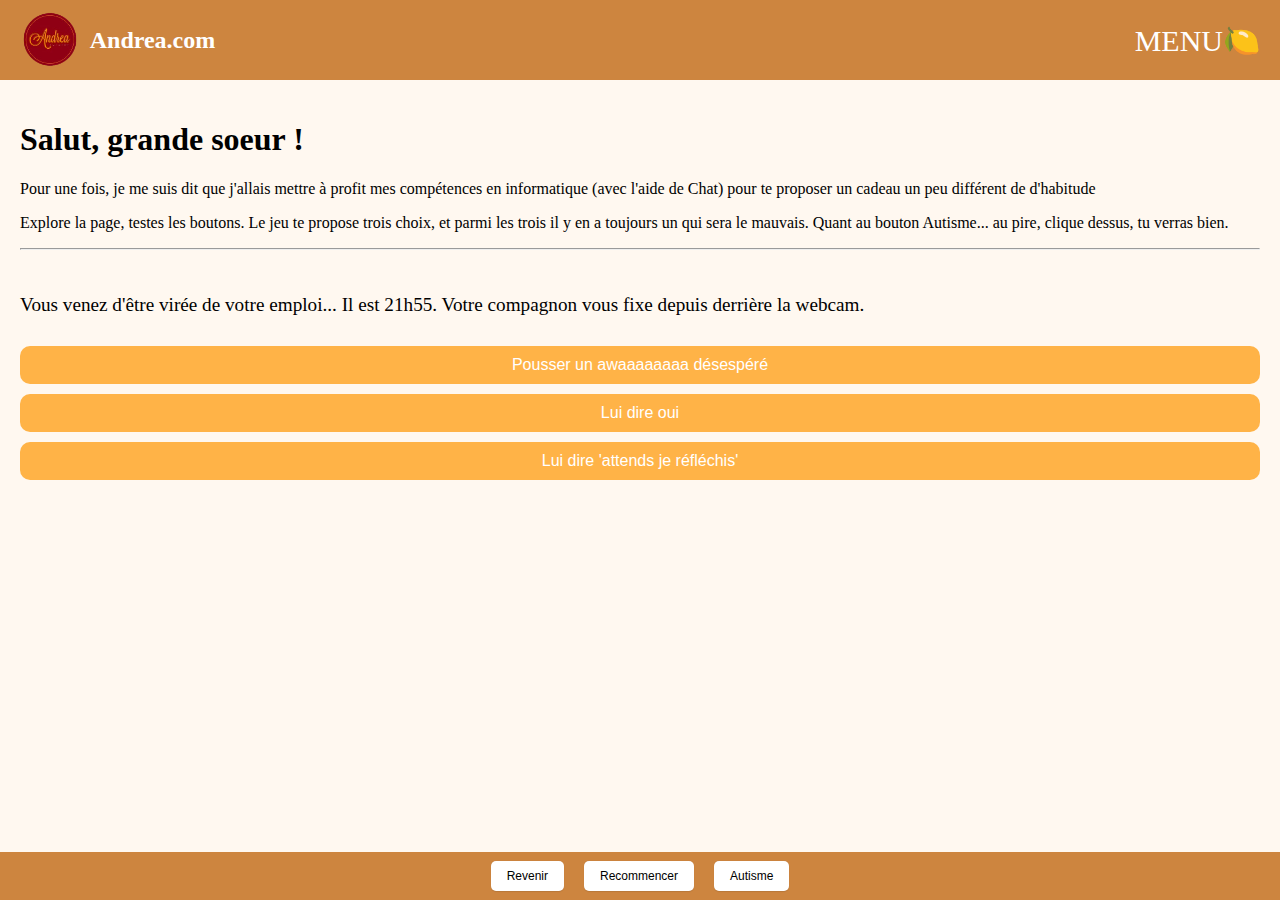
<file: index.html>
<html lang="fr">
<head>
    <meta charset="UTF-8">
    <title>Surprise pour ma soeur</title>
    <meta name="viewport" content="width=device-width, initial-scale=1.0">
    <link rel="icon" href="favicon.ico">
    <link rel="stylesheet" href="styles.css">
</head>
<body>
<header>
    <div class="header-top">
        <div class="logo">
            <img src="logo.png" alt="Logo" />
            <span>Andrea.com</span>
        </div>

        <div class="hamburger" onclick="toggleMenu()">
            MENU🍋
        </div>
    </div>

    <nav id="menu" class="hidden">
        <ul>
            <li><a href="index.html">Jeu de rôles💃🏻</a></li>
            <li><a href="galerie.html">Galerie</a></li>
            <li><a href="apropos.html">A propos du site</a></li>
            <li><a href="poemes.html">Poèmes</a></li>
            <li><a href="jeu.html">Morpion</a></li>
        </ul>
    </nav>

    <hr class="menu-separator hidden" id="separator">
</header>
<main>    
    <h1>Salut, grande soeur ! </h1>
    <p>Pour une fois, je me suis dit que j'allais mettre à profit mes compétences en informatique (avec l'aide de Chat) pour te proposer un cadeau un peu différent de d'habitude</p>
    <p>Explore la page, testes les boutons. Le jeu te propose trois choix, et parmi les trois il y en a toujours un qui sera le mauvais. Quant au bouton Autisme... au pire, clique dessus, tu verras bien.</p>
    <hr> <br> <br>
    <div id="texte" class="context"></div>
    <div id="choix" class="choix"></div>
</main>

<footer>
    <button id="wearesoback">Revenir</button>
    <button id="restart">Recommencer</button>
    <button id="autisme">Autisme</button>
</footer>

<script>

function toggleMenu() {
        const menu = document.getElementById("menu");
        const separator = document.getElementById("separator");

        menu.classList.toggle("hidden");
        separator.classList.toggle("hidden");
    }

const scenes = {
    start: {
        texte: "Vous venez d'être virée de votre emploi... Il est 21h55. Votre compagnon vous fixe depuis derrière la webcam.",
        options: [
            { texte: "Pousser un awaaaaaaaa désespéré", next: "rire" },
            { texte: "Lui dire oui", next: "norvege" },
            { texte: "Lui dire 'attends je réfléchis'", next: "bad_reflechir" }
        ]
    },
    rire: {
        texte: "Il éclate de rire, ça détend toute l’ambiance. Il vous dit qu'il vous aime comme ça. Bonne décision.",
        options: []
    },
    bad_reflechir: {
        texte: "Tu réfléchis, encore. Trop. Et il le sent. Il referme l’ordi en soupirant. Ce n'était pas le moment d'hésiter.",
        options: []
    },
    norvege: {
        texte: "Vous partez avec lui en Norvège. Il vous demande en mariage (encore une fois).",
        options: [
            { texte: "Rire", next: "rire2" },
            { texte: "Refuser poliment", next: "refuser" },
            { texte: "Jouer le jeu", next: "humour" }
        ]
    },
    rire2: {
        texte: "Ahahaha sacré compagnon, mais quel humoriste ! Il rit aussi, et vous passez un super moment en Norvège. Vous revenez, le master se passe trop bien et vous adoptez un adorable petit chat. Il s'appelle Ténébranus, et il est tout simplement adorable.",
        options: [
            {texte : "Passer un moment avec le chat", next: "chat"},
            {texte : "Passer un moment devant une vidéo de Laink et Terracid", next:"ytb"},
            {texte : "Embrasser passionnément votre petit ami et lui dire 'merci d'être là pélo, je t'aime en vrai'"}
        ]
    },
    refuser: {
        texte: "Il est un peu triste. Vous adoptez un cactus à la place. C'est bien, les cactus... Hm.",
        options: []
    },
    humour: {
        texte: "Il rigole. Tu rigoles aussi. Il ne rigole plus. Tu ne comprends pas pourquoi. Il s'apprête à dire quelque chose, et tu t'inquiètes qu'il dise... ",
        options: [
            { texte: "Ahahah tu y as cru ? ", next: "trodebar" },
            { texte: "Je veux vraiment t'épouser, Anon. En gage d'amour, je t'offre cette bague en opale, bleue comme tes yeux sublimes, entouré d'un filin d'or doré comme tes sublimes boucles.", next: "nooon" },
            { texte: "Gros silence.", next: "silence" }]
    },

    chat : {

        texte: "Ténébranus est un chat adorable, il ronronne et se frotte contre toi avec la même vigueur qu'Assol. Soudainement, il se lève, et s'asseoit devant sa gamelle, en roulant des yeux, comme pour dire 'aboules la bouffe.' Quelle nourriture vas-tu abouler ?",
        options: [
            { texte: "Du Shéba", next: "sheba" },
            { texte: "De la viande boeuf nustrale 100% bio made in Chinorsica", next: "nourrir_viande" },
            { texte: "Oh c'est bon, il peut bien attendre.", next: "chat_mort" }
        ]
    },
    ytb : {
        texte: "Tu t'allumes une vidéo de Lainteau et Terracidre. Tu espères sincèrement qu'elle soit exceptionnelle.",
        options: [
            { texte: "Finalement c'était naze.",},
            { texte: "Faire une pause sans écrans", next: "pause" },
            { texte: "Elle est exceptionnelle, quelle masterclass je pleure" }
        ]
    },

    trodebar: {
        texte: "Il rigolait, effectivement. Pas de mariage, ni aujourd'hui ni demain, ni jamais. Vous n'êtes pas Belly et Jeremiah. ",
        options: []
    },
    nooon: {
        texte: "Tu restes plantée là, la bouche grande ouverte. Et puis tu cries en mode 'AAAAAAAAAAfifglsnguwhdxidetfglgcelfrdciputdcwbe'.",
        options: []
    },
   silence : {
        texte: "Il te regarde, et tu le regardes. Vous vous regardez. Et puis il se met à rire, et tu ris aussi. C'était une blague, bien sûr.",
        options: []
    },
    sheba: {
        texte: "Ténébranus dévore la nourriture avec appétit. Il est heureux, et tu es heureuse de le voir heureux.",
        options: []
    },
    nourrir_viande: {
        texte: "Ténébranus renifle la viande, puis te regarde avec un air de satisfaction intense en ronronnant. Je crois que la viande lui plaît.",
        options: []
    },
    chat_mort: {
        texte: "Ténébranus reste là, devant sa gamelle. Il commence à perdre ses poils, et devient un sphinx. Ton compagnon est clairement horrifié, et te demande qu'est-ce que tu as fait à son chat. Tu lui dis 'rien', il te dit 'alors tu ne me vaux pas'. Il te jette en dehors de chez lui sous fond sonore de chaudière qui fuit, sans argent ni rien. Tu finis pauvre, droguée (avec une calvitie en prime) et tu meurs. ",
        options: []
    },
    pause: {
        texte: "Tu prends le bus pour Vizille, et une fois au parc, là-bas à scruter les oies et les cygnes, tu te sens franchement mieux. Au lieu d'avoir le cafard, tu as des canards. Pratique.",
        options: []
    }
};


const faitsLoufoques = [
    "The royal penguin was once thought to be a subspecies of the macaroni penguin, but we now know it isn't. And it's quite cute to be honest.",
    " Citrus aren't fruits, but berries. They are classified as hesperidia, which sounds a little bit too poetic for bloody berries.",
    " Cats are believed to be the only mammals who cannot detect sweetness.",
    "The coqui frog might be small, but oh boy does it shout : more than 100 decibels ! That's as loud as a chainsaw !",
    "The word strawberry is peculiar amongst Germanic languages. They think it came from the habit kids had to string them with straws. ",
    "The name Andrea, which we inherited from Greeks, can be traced back to Proto-Indo-European, and have derivations in sanskrit, old Irish and Latin. It still means 'man', though. ",
    "Wearing a tie can reduce the blood flow to your brain by 7.5%. Some managers should considering loosening theirs...",
    "Sans ambages, cet anachorète s'est saisi de ce vitoulet vireux, et l'a envoyé se faire lanlaire. Un pied-plat s'en empare, mais ce faisant, ramasse un gadin. Quelle gabegie ! (Si tu as compris toute la phrase sans un dictionnaire, je te paierai une glace chez Raugi)",
    "Straight lines do not exist. If you zoom enough, you'll see they're actually slightly curved.",
    "If humans had a penis proportionate to barnacles, it would be 13.72 meters long. I ACTUALLY wouldn't like being a girl if this happened. ",
    "Il y a plus de cinquante manières différentes de dire 'Il n'a pas l'eau à tous les étages'. ",
    "Kangaroos cannot jump backwards (Loosers-).",
    "Frogs do not swallow, they blink to push food in their stomachs.",
    "Boris could come from various origins. It could be from the slavic бороться, or борец (warrior, aconit). It could come from proto-bulgarian bars, meaning snow panther, but also from Mongolian bogori (small) or Old Persian vares, heir. The slavic бороться came from Old slavic брати (going to war), which came from Indo-European bher- (cut, pierce). That was actually so long to research, but that's so interesting !!! ",
    "A few bird names I found funny or cute: Dunlin, Eurasian woodcock, White-tailed tropicbird, Goonie (sus), Man o'war, Brown booby (very sus), European Shag (terribly sus), Swallows, Eurasian blue tit, Chiffchaff, Starling and Nightingale. I love English."
]

let currentScene = "start";
let historique = [];

function afficherScene(nomScene, isBack = false) {
    if (!isBack && currentScene !== nomScene) {
        historique.push(currentScene);
    }

    const scene = scenes[nomScene];
    currentScene = nomScene;

    document.getElementById("texte").innerText = scene.texte;

    const choixDiv = document.getElementById("choix");
    choixDiv.innerHTML = "";

    scene.options.forEach(option => {
        const bouton = document.createElement("button");
        bouton.innerText = option.texte;
        bouton.onclick = () => afficherScene(option.next);
        choixDiv.appendChild(bouton);
    });
}

// Initialisation
window.onload = () => {
    afficherScene("start");

    document.getElementById("restart").onclick = () => {
        historique = [];
        afficherScene("start");
    };

    document.getElementById("wearesoback").onclick = () => {
        if (historique.length > 0) {
            const lastScene = historique.pop();
            afficherScene(lastScene, true);
        } else {
            alert("T'es déjà au début, pélo !");
        }
    };

    document.getElementById("autisme").onclick = () => {
        const fait = faitsLoufoques[Math.floor(Math.random() * faitsLoufoques.length)];
        alert("Did you know ? 🤓👆🏻 " + fait);
    };
};
</script>

</body>
</html>
</file>
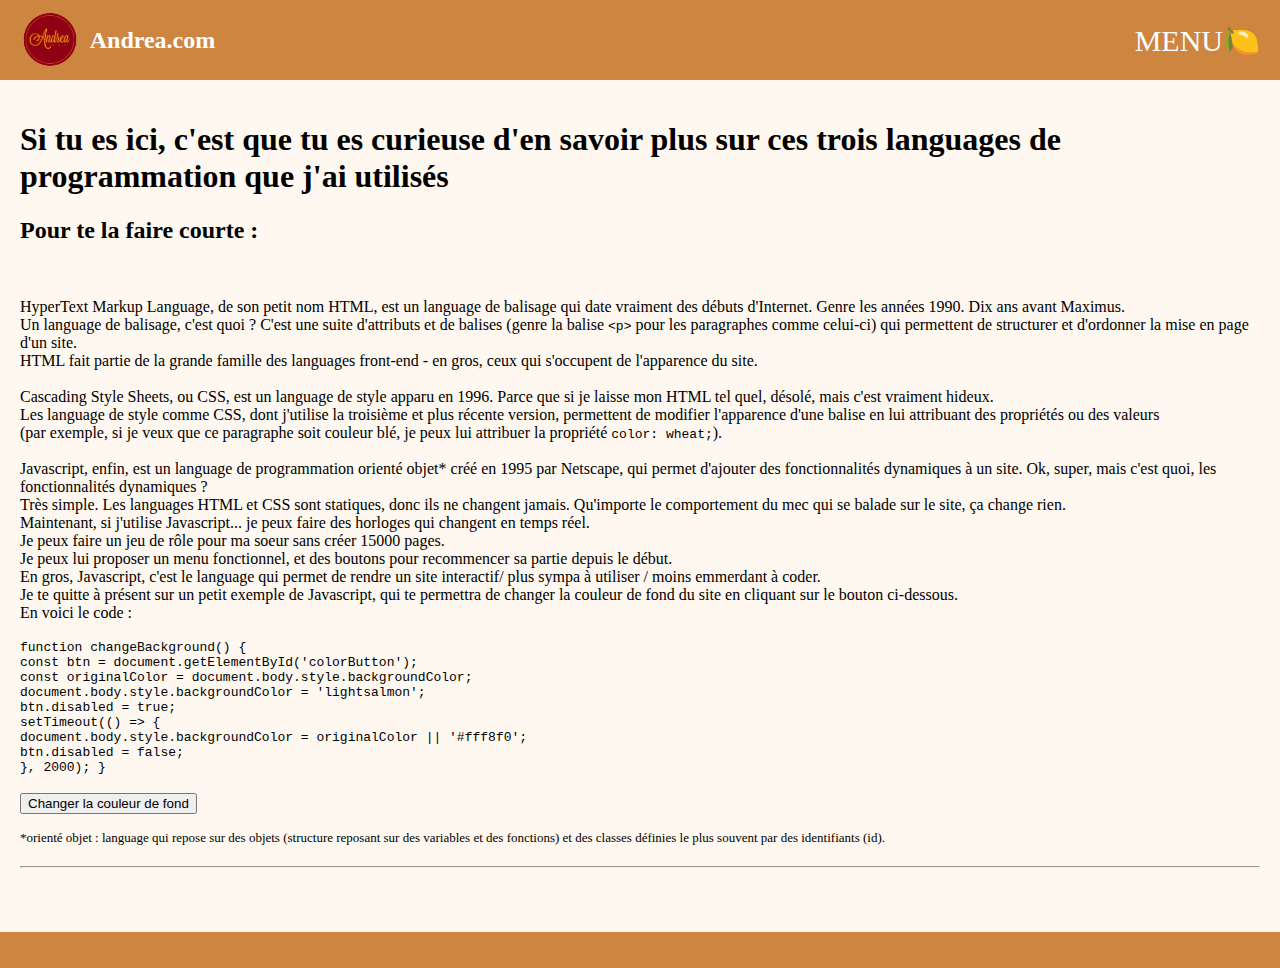
<file: approfondir.html>
<html lang="fr">
<head>
    <meta charset="UTF-8">
    <title>Cadeau pour Andréa</title>
    <meta name="viewport" content="width=device-width, initial-scale=1.0">
    <meta name="description" content="Un jeu interactif pour une soeur incroyable">
    <meta name="author" content="Par Boris le geekos">
    <link rel="icon" href="favicon.ico">
    <link rel="stylesheet" href="styles.css">
</head>
<body>
<header>
    <div class="header-top">
        <div class="logo">
            <img src="logo.png" alt="Logo" />
            <span>Andrea.com</span>
        </div>

        <div class="hamburger" onclick="toggleMenu()">
            MENU🍋
        </div>
    </div>

    <nav id="menu" class="hidden">
        <ul>
            <li><a href="index.html">Jeu de rôles💃🏻</a></li>
            <li><a href="galerie.html">Galerie</a></li>
            <li><a href="apropos.html">A propos du site</a></li>
            <li><a href="poemes.html">Poèmes</a></li>
            <li><a href="jeu.html">Morpion</a></li>
        </ul>
    </nav>

    <hr class="menu-separator hidden" id="separator">
</header>
<main>
    <h1>Si tu es ici, c'est que tu es curieuse d'en savoir plus sur ces trois languages de programmation que j'ai utilisés</h1>
    <h2>Pour te la faire courte :</h2> <br>
    <p> HyperText Markup Language, de son petit nom HTML, est un language de balisage qui date vraiment des débuts d'Internet. Genre les années 1990. Dix ans avant Maximus. <br>
        Un language de balisage, c'est quoi ? C'est une suite d'attributs et de balises (genre la balise <code>&lt;p&gt;</code> pour les paragraphes comme celui-ci) qui permettent de structurer et d'ordonner la mise en page d'un site. <br>
        HTML fait partie de la grande famille des languages front-end - en gros, ceux qui s'occupent de l'apparence du site. <br> <br>
        Cascading Style Sheets, ou CSS, est un language de style apparu en 1996. Parce que si je laisse mon HTML tel quel, désolé, mais c'est vraiment hideux. <br>
        Les language de style comme CSS, dont j'utilise la troisième et plus récente version, permettent de modifier l'apparence d'une balise en lui attribuant des propriétés ou des valeurs <br>
        (par exemple, si je veux que ce paragraphe soit couleur blé, je peux lui attribuer la propriété <code>color: wheat;</code>). <br> <br>

        Javascript, enfin, est un language de programmation orienté objet* créé en 1995 par Netscape, qui permet d'ajouter des fonctionnalités dynamiques à un site. Ok, super, mais c'est quoi, les fonctionnalités dynamiques ? <br>
        Très simple. Les languages HTML et CSS sont statiques, donc ils ne changent jamais. Qu'importe le comportement du mec qui se balade sur le site, ça change rien. <br>
        Maintenant, si j'utilise Javascript... je peux faire des horloges qui changent en temps réel. <br> Je peux faire un jeu de rôle pour ma soeur sans créer 15000 pages. <br>Je peux lui proposer un menu fonctionnel, et des boutons pour recommencer sa partie depuis le début. <br>
        En gros, Javascript, c'est le language qui permet de rendre un site interactif/ plus sympa à utiliser / moins emmerdant à coder. 
        <br>
        Je te quitte à présent sur un petit exemple de Javascript, qui te permettra de changer la couleur de fond du site en cliquant sur le bouton ci-dessous. <br>
        En voici le code : <br> <br>
        <code>
        
        function changeBackground() { <br>
        const btn = document.getElementById('colorButton'); <br>
        const originalColor = document.body.style.backgroundColor; <br>
        document.body.style.backgroundColor = 'lightsalmon'; <br>
        btn.disabled = true; <br>
        setTimeout(() => { <br>
            document.body.style.backgroundColor = originalColor || '#fff8f0'; <br>
            btn.disabled = false; <br>
        }, 2000);
    }</code>
    <br>
    <br>
        <button id="colorButton" onclick="changeBackground()">Changer la couleur de fond</button>
    </p>
    
    <div class="smalldiv"> *orienté objet : language qui repose sur des objets (structure reposant sur des variables et des fonctions) et des classes définies le plus souvent par des identifiants (id). </div>
    <hr> <br> <br>

</main>

<footer><div>aaaaaaa<br><br></div>
    <div style="color:peru;">aaaa</div>
</footer>

<script>
    function toggleMenu() {
        const menu = document.getElementById("menu");
        const separator = document.getElementById("separator");

        menu.classList.toggle("hidden");
        separator.classList.toggle("hidden");
    }

    function changeBackground() {
        const btn = document.getElementById('colorButton');
        const originalColor = document.body.style.backgroundColor;

        document.body.style.backgroundColor = 'lightsalmon';

        btn.disabled = true;
        
        setTimeout(() => {
            document.body.style.backgroundColor = originalColor || '#fff8f0'; 
            btn.disabled = false;
        }, 2000);
    }
</script>

</body>
</html>
</file>
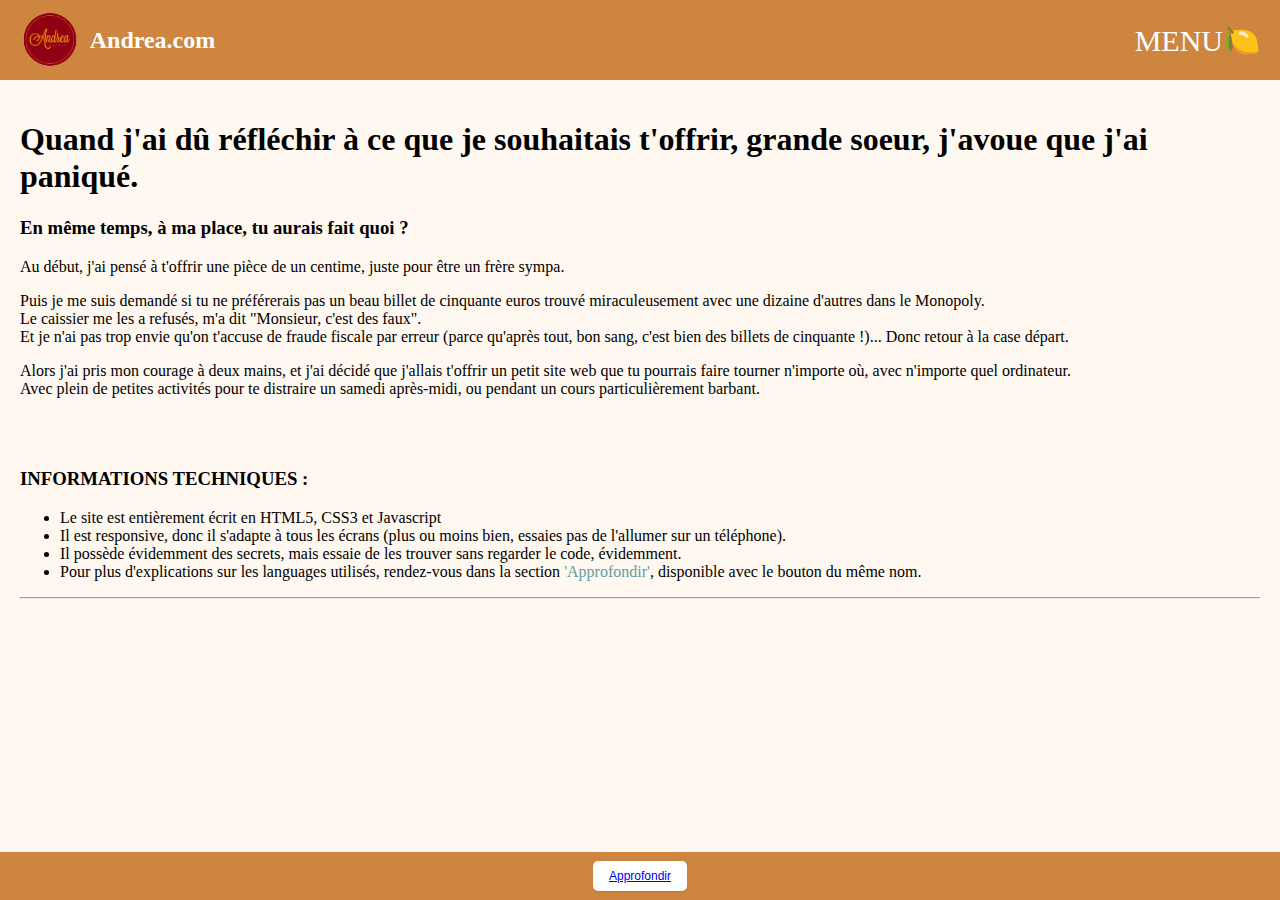
<file: apropos.html>
<html lang="fr">
<head>
    <meta charset="UTF-8">
    <title>Surprise pour ma soeur</title>
    <meta name="viewport" content="width=device-width, initial-scale=1.0">
    <link rel="icon" href="favicon.ico">
    <link rel="stylesheet" href="styles.css">
</head>
<body>
<header>
    <div class="header-top">
        <div class="logo">
            <a href="admin.html"><img src="logo.png" alt="Logo" /></a>
            <span>Andrea.com</span>
        </div>

        <div class="hamburger" onclick="toggleMenu()">
            MENU🍋
        </div>
    </div>

    <nav id="menu" class="hidden">
        <ul>
            <li><a href="index.html">Jeu de rôles💃🏻</a></li>
            <li><a href="galerie.html">Galerie</a></li>
            <li><a href="apropos.html">A propos du site</a></li>
            <li><a href="contact.html">Contact</a></li>
            <li><a href="poemes.html">Poèmes</a></li>
            <li><a href="jeu.html">Morpion</a></li>
        </ul>
    </nav>

    <hr class="menu-separator hidden" id="separator">
</header>
<main>
    <h1>Quand j'ai dû réfléchir à ce que je souhaitais t'offrir, grande soeur, j'avoue que j'ai paniqué. </h1>
    <h3> En même temps, à ma place, tu aurais fait quoi ?</h3>
    <p> Au début, j'ai pensé à t'offrir une pièce de un centime, juste pour être un frère sympa. <br></p>
    <p>Puis je me suis demandé si tu ne préférerais pas un beau billet de cinquante euros trouvé miraculeusement avec une dizaine d'autres dans le Monopoly. <br> 
        Le caissier me les a refusés, m'a dit "Monsieur, c'est des faux".  <br>
        Et je n'ai pas trop envie qu'on t'accuse de fraude fiscale par erreur (parce qu'après tout, bon sang, c'est bien des billets de cinquante !)... Donc retour à la case départ.</p>
    <p> Alors j'ai pris mon courage à deux mains, et j'ai décidé que j'allais t'offrir un petit site web que tu pourrais faire tourner n'importe où, avec n'importe quel ordinateur. <br> 
        Avec plein de petites activités pour te distraire un samedi après-midi, ou pendant un cours particulièrement barbant.</p>
    <br> <br>
    <div> <h3>INFORMATIONS TECHNIQUES :</h3>
        <ul>
            <li>Le site est entièrement écrit en HTML5, CSS3 et Javascript</li>
            <li>Il est responsive, donc il s'adapte à tous les écrans (plus ou moins bien, essaies pas de l'allumer sur un téléphone).</li>
            <li>Il possède évidemment des secrets, mais essaie de les trouver sans regarder le code, évidemment. </li>
            <li> Pour plus d'explications sur les languages utilisés, rendez-vous dans la section <span style="color:cadetblue;">'Approfondir'</span>, disponible avec le bouton du même nom. </li>
        </ul>

    </div>
    <hr> <br> <br> 

</main>

<footer>
    <button><a href="approfondir.html">Approfondir</a></button>
</footer>

<script>
    function toggleMenu() {
        const menu = document.getElementById("menu");
        const separator = document.getElementById("separator");

        menu.classList.toggle("hidden");
        separator.classList.toggle("hidden");
    }
</script>

</body>

</html>
</file>
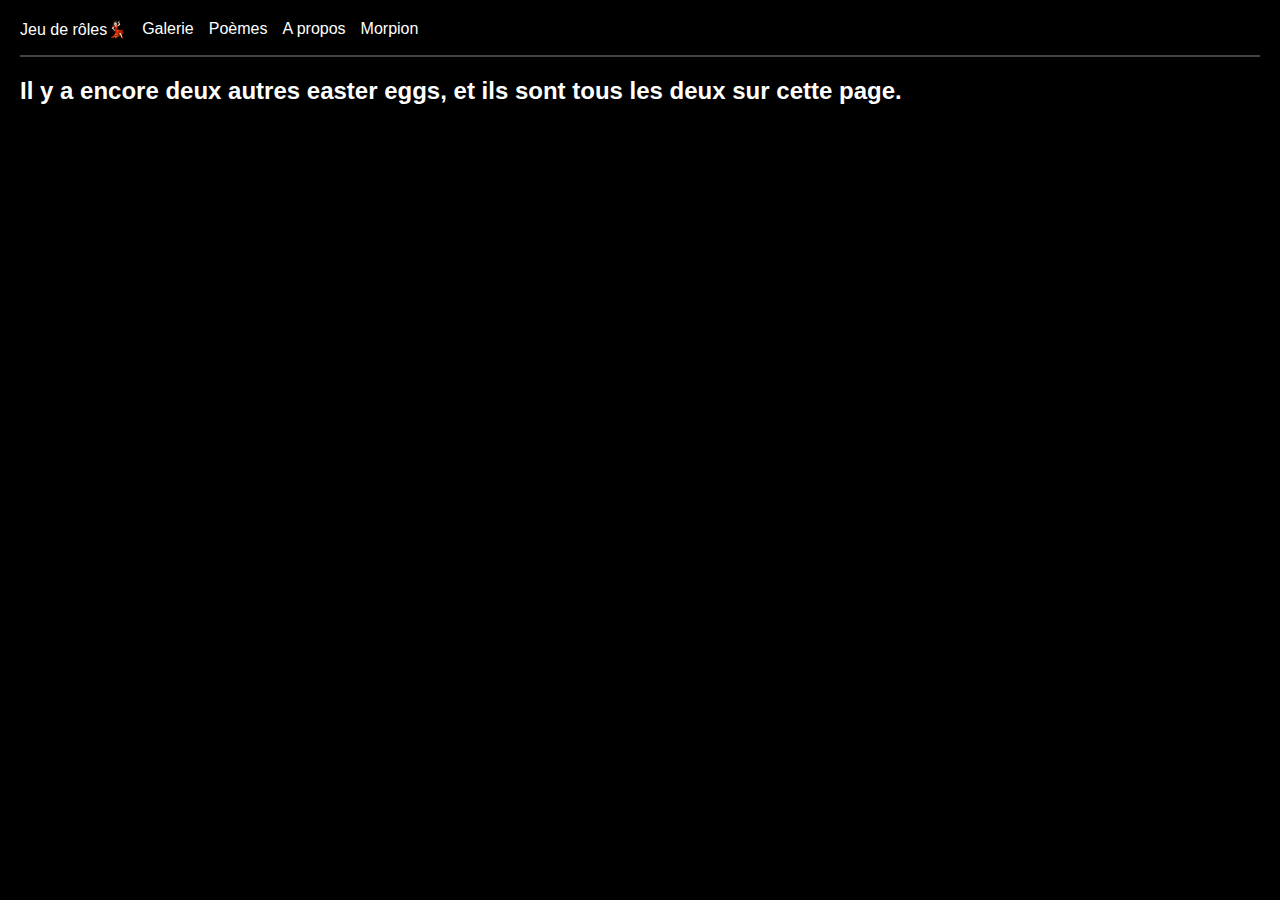
<file: duvet.html>
<html lang="fr">
<head>
    <meta charset="UTF-8">
    <title>Cadeau pour Andréa</title>
    <meta name="viewport" content="width=device-width, initial-scale=1.0">
    <meta name="description" content="Un jeu interactif pour une soeur incroyable">
    <meta name="author" content="Par Boris le geekos">
    <link rel="icon" href="favicon.ico">
    <style>
    body {
        background-color: black;
        font-family: Arial, sans-serif;
        margin: 0;
        padding: 20px;
    }

    a {
        color: white;
        text-decoration: none;
    }
    h2 {
        color: white;
        font-size: 24px;
    }

    .hamburger {
        cursor: pointer;
        color: white;
        font-size: 24px;
        text-align: right;
        padding: 10px;
    }

    nav ul {
        list-style: none;
        padding: 0;
        display: flex;
        gap: 15px;
    }

    nav ul li a {
        color: white;
    }

    .menu-separator {
        border: 1px solid #444;
    }

    footer {
        background-color: black;
        text-align: center;
        padding: 10px 0;
        margin-top: 500px;
        width: 100%;
    }
</style>
</head>
<body>
<header>
    <nav id="menu" class="hidden">
        <ul>
            <li><a href="index.html">Jeu de rôles💃🏻</a></li>
            <li><a href="galerie.html">Galerie</a></li>
            <li><a href="poemes.html">Poèmes</a></li>
            <li><a href="apropos.html">A propos</a></li>
            <li><a href="jeu.html">Morpion</a></li>
        </ul>
    </nav>
    

    <hr class="menu-separator hidden" id="separator">
</header>
<main>
    <h2>Il y a encore deux autres easter eggs, et ils sont tous les deux sur cette page. </h2>
    <div onclick="window.location.href='https://www.youtube.com/watch?v=lYBUbBu4W08&ab_channel=RickAstley-Topic'">
    Avant-dernier easter egg : clique donc sur ce lien absolument pas suspect :D !
</div>
</main>

<footer> <p> Dernier easter egg : va dans 'afficher le code source' <br> et cherche ce mot en faisant ctrl+f (à part si t'adore scroller): Pegomas2015 <br></p>
</footer>
<!-- Bonjour (ou bonsoir), 
    Avant de développer ce site, la première démarche que j'ai eu, c'est de me demander pourquoi je le ferais.
    Oui, 'pour m'entraîner à coder', oui 'pour te faire plaisir'. Mais surtout, parce que je voulais te laisser quelque chose qui te rappelle que je suis là, 
    et que je ferais toujours mon maximum pour toi, si et tant que je le peux. 
    En août, tu pars, et on te verra difficilement pendant l'année qui suivra. Et après c'est la deuxième année de master. Et après tu t'en vas. 
    Le temps passe beaucoup trop vite, meuf. Et je n'ai pas envie qu'il nous sépare. Alors c'est peut-être naïf, c'est peut-être débile, 
    mais voilà, je t'offre ce site. J'espère que ça te plait haha. 
    Allez salut,
    Boris -->

</body>

</html>
</file>
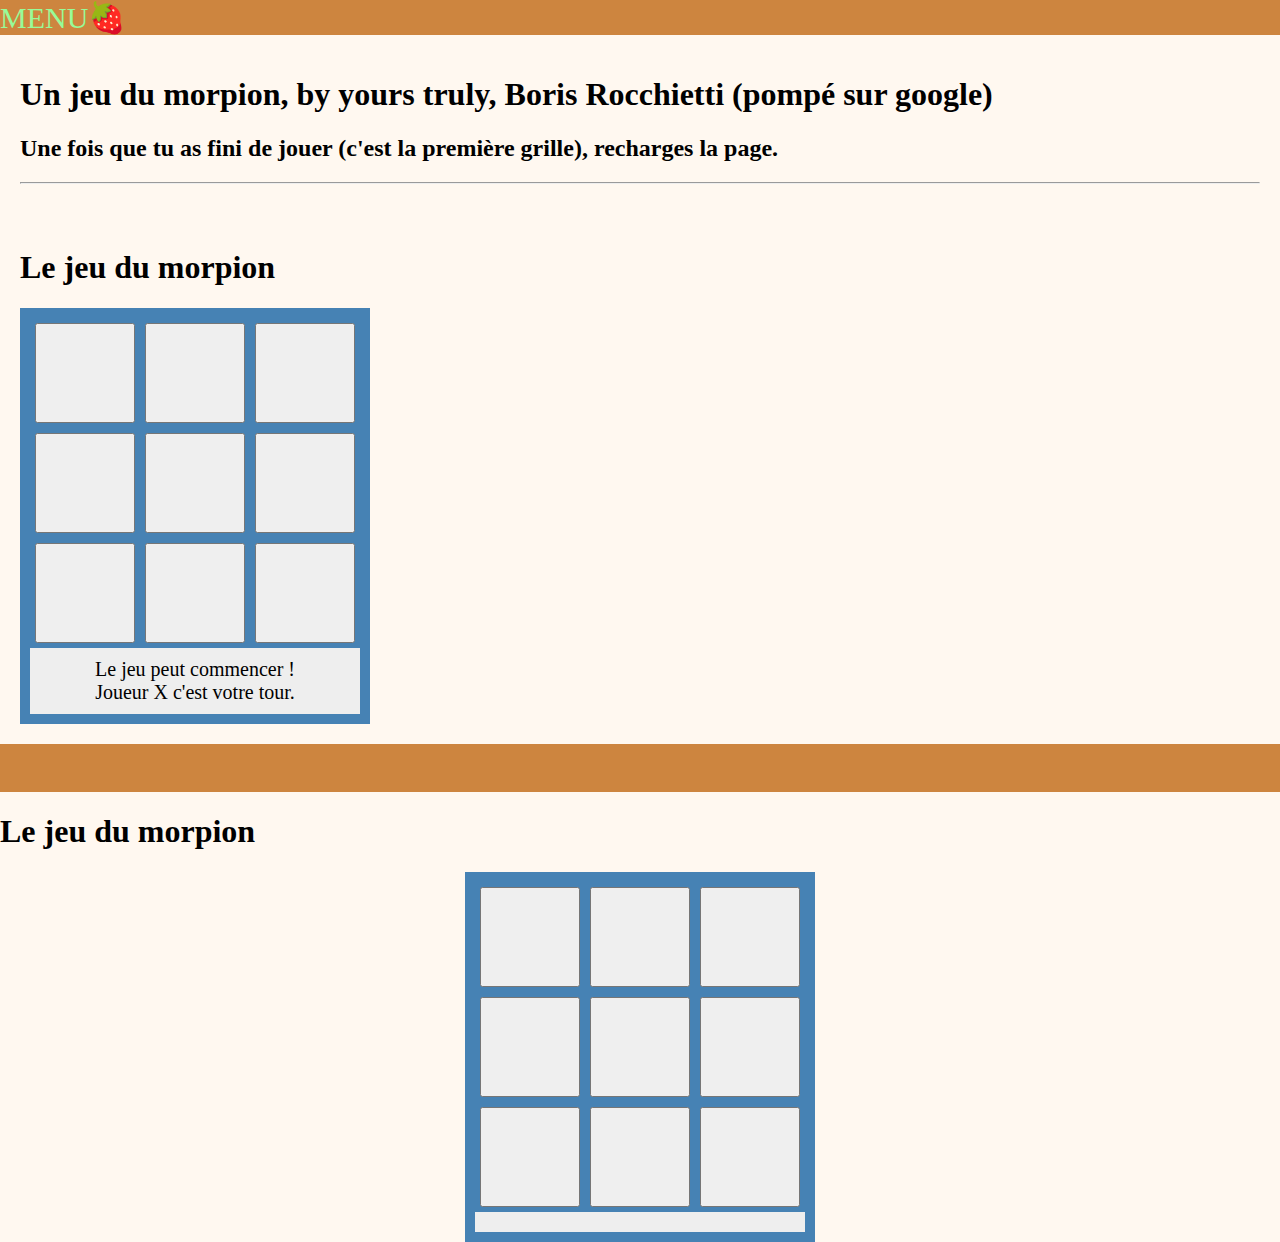
<file: jeu.html>
<html lang="fr">
<head>
    <meta charset="UTF-8">
    <title>Jeu de rôle pour Andréa</title>
    <meta name="viewport" content="width=device-width, initial-scale=1.0">
    <meta name="description" content="Un jeu interactif pour une soeur incroyable">
    <meta name="author" content="Par Boris le geekos">
    <link rel="icon" href="favicon.ico">
    <link rel="stylesheet" href="styles2.css">
</head>
<body>
<header>
    <div class="hamburger" onclick="toggleMenu()">
        MENU🍓
    </div>

    <nav id="menu" class="hidden">
        <ul>
            <li><a href="index.html">Jeu de rôles💃🏻</a></li>
            <li><a href="galerie.html">Galerie</a></li>
            <li><a href="apropos.html">A propos</a></li>
        </ul>
    </nav>

    <hr class="menu-separator hidden" id="separator">
</header>
<main>
    <h1>Un jeu du morpion, by yours truly, Boris Rocchietti (pompé sur google)</h1>
    <h2>Une fois que tu as fini de jouer (c'est la première grille), recharges la page.</h2>
    <hr> <br> <br>

<h1>Le jeu du morpion</h1>
  <div id="Jeu">
    <div>
      <button></button>
      <button></button>
      <button></button>
    </div>
    <div>
      <button></button>
      <button></button>
      <button></button>
    </div>
    <div>
      <button></button>
      <button></button>
      <button></button>
    </div>
    <div id="StatutJeu"></div>
  </div> 
</main>

<footer>
</footer>

<script>
    function toggleMenu() {
        const menu = document.getElementById("menu");
        const separator = document.getElementById("separator");

        menu.classList.toggle("hidden");
        separator.classList.toggle("hidden");
    }

    function estValide(button) {
  return button.innerHTML.length == 0;
}

function setSymbol(btn, symbole) {
  btn.innerHTML = symbole;
}

function rechercherVainqueur(pions, joueurs, tour) {
  if (
    pions[0].innerHTML == joueurs[tour] &&
    pions[1].innerHTML == joueurs[tour] &&
    pions[2].innerHTML == joueurs[tour]
  ) {
    pions[0].style.backgroundColor = "#9ACD32";
    pions[1].style.backgroundColor = "#9ACD32";
    pions[2].style.backgroundColor = "#9ACD32";
    return true;
  }

  if (
    pions[3].innerHTML == joueurs[tour] &&
    pions[4].innerHTML == joueurs[tour] &&
    pions[5].innerHTML == joueurs[tour]
  ) {
    pions[3].style.backgroundColor = "#9ACD32";
    pions[4].style.backgroundColor = "#9ACD32";
    pions[5].style.backgroundColor = "#9ACD32";
    return true;
  }

  if (
    pions[6].innerHTML == joueurs[tour] &&
    pions[7].innerHTML == joueurs[tour] &&
    pions[8].innerHTML == joueurs[tour]
  ) {
    pions[6].style.backgroundColor = "#9ACD32";
    pions[7].style.backgroundColor = "#9ACD32";
    pions[8].style.backgroundColor = "#9ACD32";
    return true;
  }

  if (
    pions[0].innerHTML == joueurs[tour] &&
    pions[3].innerHTML == joueurs[tour] &&
    pions[6].innerHTML == joueurs[tour]
  ) {
    pions[0].style.backgroundColor = "#9ACD32";
    pions[3].style.backgroundColor = "#9ACD32";
    pions[6].style.backgroundColor = "#9ACD32";
    return true;
  }

  if (
    pions[1].innerHTML == joueurs[tour] &&
    pions[4].innerHTML == joueurs[tour] &&
    pions[7].innerHTML == joueurs[tour]
  ) {
    pions[1].style.backgroundColor = "#9ACD32";
    pions[4].style.backgroundColor = "#9ACD32";
    pions[7].style.backgroundColor = "#9ACD32";
    return true;
  }

  if (
    pions[2].innerHTML == joueurs[tour] &&
    pions[5].innerHTML == joueurs[tour] &&
    pions[8].innerHTML == joueurs[tour]
  ) {
    pions[2].style.backgroundColor = "#9ACD32";
    pions[5].style.backgroundColor = "#9ACD32";
    pions[8].style.backgroundColor = "#9ACD32";
    return true;
  }

  if (
    pions[0].innerHTML == joueurs[tour] &&
    pions[4].innerHTML == joueurs[tour] &&
    pions[8].innerHTML == joueurs[tour]
  ) {
    pions[0].style.backgroundColor = "#9ACD32";
    pions[4].style.backgroundColor = "#9ACD32";
    pions[8].style.backgroundColor = "#9ACD32";
    return true;
  }

  if (
    pions[2].innerHTML == joueurs[tour] &&
    pions[4].innerHTML == joueurs[tour] &&
    pions[6].innerHTML == joueurs[tour]
  ) {
    pions[2].style.backgroundColor = "#9ACD32";
    pions[4].style.backgroundColor = "#9ACD32";
    pions[6].style.backgroundColor = "#9ACD32";
    return true;
  }
}

function matchNul(pions) {
  for (var i = 0, len = pions.length; i < len; i++) {
    if (pions[i].innerHTML.length == 0) return false;
  }

  return true;
}

var Afficheur = function(element) {
  var affichage = element;

  function setText(message) {
    affichage.innerHTML = message;
  }

  return { sendMessage: setText };
};

function main() {
  var pions = document.querySelectorAll("#Jeu button");
  var joueurs = ["X", "O"];
  var tour = 0;
  var jeuEstFini = false;
  var afficheur = new Afficheur(document.querySelector("#StatutJeu"));
  afficheur.sendMessage(
    "Le jeu peut commencer ! <br /> Joueur " +
      joueurs[tour] +
      " c'est votre tour."
  );
  for (var i = 0, len = pions.length; i < len; i++) {
    pions[i].addEventListener("click", function() {
      if (jeuEstFini) return;

      if (!estValide(this)) {
        afficheur.sendMessage(
          "Case occupée ! <br />Joueur " +
            joueurs[tour] +
            " c'est toujours à vous !"
        );
      } else {
        setSymbol(this, joueurs[tour]);
        jeuEstFini = rechercherVainqueur(pions, joueurs, tour);

        if (jeuEstFini) {
          afficheur.sendMessage(
            "Le joueur " +
              joueurs[tour] +
              ' a gagné ! <br /> <a href="morpion.html">Rejouer</a>'
          );
          return;
        }

        if (matchNul(pions)) {
          afficheur.sendMessage(
            'Match Nul ! <br/> <a href="morpion.html">Rejouer</a>'
          );
          return;
        }

        tour++;
        tour = tour % 2;
        afficheur.sendMessage("Joueur " + joueurs[tour] + " c'est à vous !");
      }
    });
  }
}

main();

</script>

</body>
</html>



<h1>Le jeu du morpion</h1>
  <div id="Jeu">
    <div>
      <button></button>
      <button></button>
      <button></button>
    </div>
    <div>
      <button></button>
      <button></button>
      <button></button>
    </div>
    <div>
      <button></button>
      <button></button>
      <button></button>
    </div>
    <div id="StatutJeu"></div>
  </div>
</file>
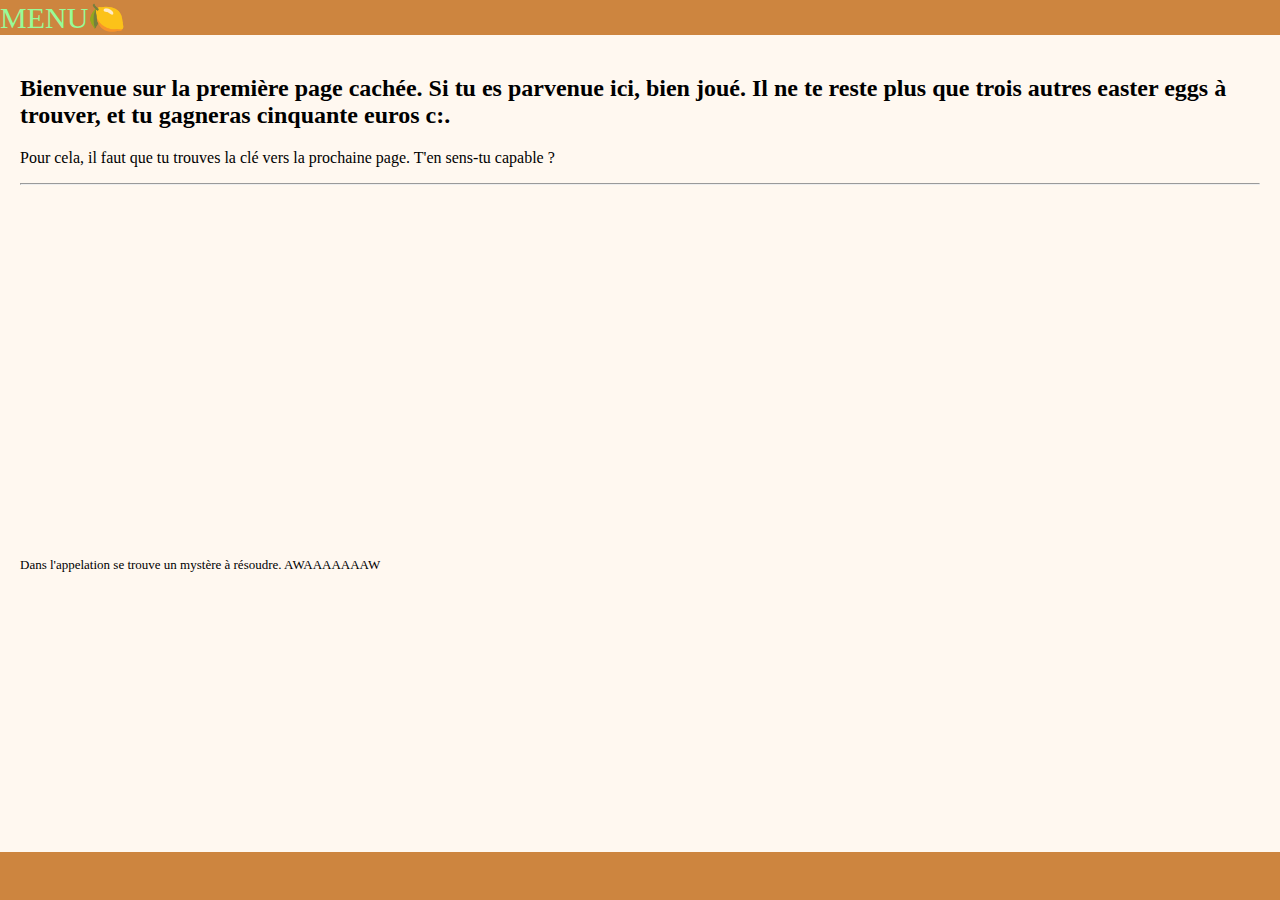
<file: page1.html>
<html lang="fr">
<head>
    <meta charset="UTF-8">
    <title>Jeu de rôle pour Andréa</title>
    <meta name="viewport" content="width=device-width, initial-scale=1.0">
    <meta name="description" content="Un jeu interactif pour une soeur incroyable">
    <meta name="author" content="Par Boris le geekos">
    <link rel="icon" href="favicon.ico">
    <link rel="stylesheet" href="styles.css">
</head>
<body>
<header>
    <div class="hamburger" onclick="toggleMenu()">
        MENU🍋
    </div>

    <nav id="menu" class="hidden">
        <ul>
            <li><a href="index.html">Jeu de rôles💃🏻</a></li>
            <li><a href="galerie.html">Galerie</a></li>
            <li><a href="apropos.html">A propos</a></li>
            <li><a href="jeu.html">Morpion</a></li>
            <li><a href="page1">></a></li>
        </ul>
    </nav>

    <hr class="menu-separator hidden" id="separator">
</header>
<main>
    <h2>Bienvenue sur la première page cachée. Si tu es parvenue ici, bien joué. Il ne te reste plus que trois autres easter eggs à trouver, et tu gagneras cinquante euros c:. </h2>
    <p> Pour cela, il faut que tu trouves la clé vers la prochaine page. T'en sens-tu capable ? </p>
    <hr> <br> <br>

    <iframe width="560" height="315" src="https://www.youtube.com/embed/Uoox9fpmDP0?si=GfGOHcb_Sp0eGVTh" title="YouTube video player" frameborder="0" allow="accelerometer; autoplay; clipboard-write; encrypted-media; gyroscope; picture-in-picture; web-share" referrerpolicy="strict-origin-when-cross-origin" allowfullscreen></iframe>
    <p class="smalldiv"> Dans l'appelation se trouve un mystère à résoudre. AWAAAAAAAW </p>
</main>

<footer>
    
</footer>

<script>
    function toggleMenu() {
        const menu = document.getElementById("menu");
        const separator = document.getElementById("separator");

        menu.classList.toggle("hidden");
        separator.classList.toggle("hidden");
    }

</script>

</body>
</html>
</file>
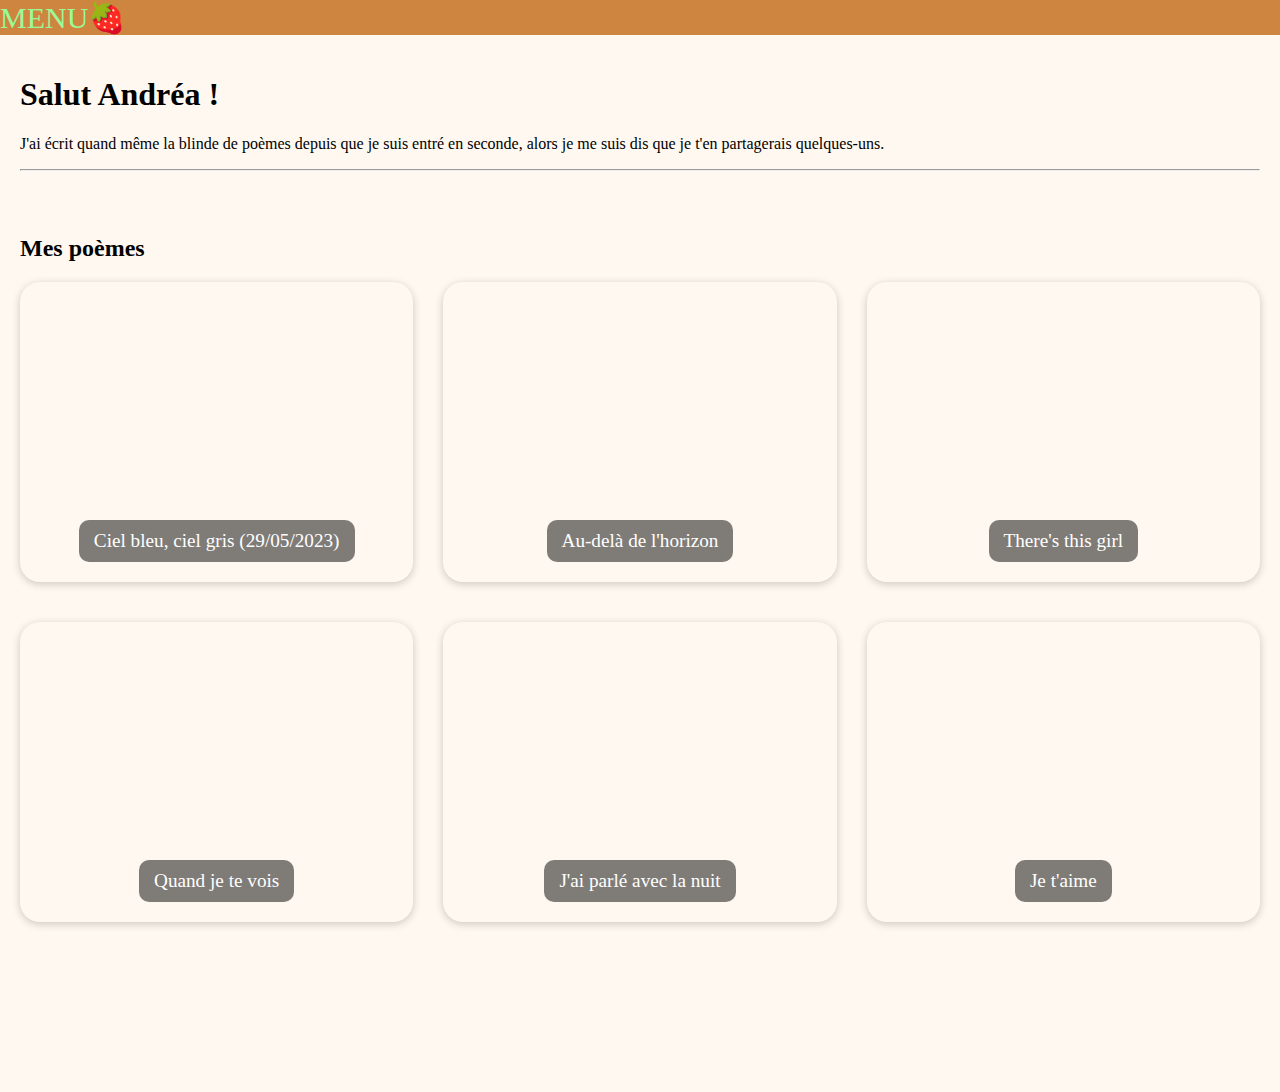
<file: poemes.html>
<html lang="fr">
<head>
    <meta charset="UTF-8">
    <title>Cadeau pour Andréa</title>
    <meta name="viewport" content="width=device-width, initial-scale=1.0">
    <meta name="description" content="Un jeu interactif pour une soeur incroyable">
    <meta name="author" content="Par Boris le geekos">
    <link rel="icon" href="favicon.ico">
    <link rel="stylesheet" href="styles.css">
</head>
<body>
<header>
    <div class="hamburger" onclick="toggleMenu()">
        MENU🍓
    </div>

    <nav id="menu" class="hidden">
        <ul>
            <li><a href="index.html">Jeu de rôles💃🏻</a></li>
            <li><a href="apropos.html">À propos</a></li>
            <li><a href="galerie.html">Galerie</a></li>
            <li><a href="jeu.html">Morpion</a></li>
        </ul>
    </nav>

    <hr class="menu-separator hidden" id="separator">
</header>
<main>
    <h1>Salut Andréa ! </h1>
    <p> J'ai écrit quand même la blinde de poèmes depuis que je suis entré en seconde, alors je me suis dis que je t'en partagerais quelques-uns.  </p>
    <hr> <br> <br>
    
    <h2>Mes poèmes</h2>
<div class="galerie" id="poeme-gallery">
    <div class="poeme" onclick="openModal('modal1')"
         style="background-image: url('https://plus.unsplash.com/premium_photo-1664304423623-4f9d5ed90b4f?q=80&w=1168&auto=format&fit=crop&ixlib=rb-4.1.0&ixid=M3wxMjA3fDB8MHxwaG90by1wYWdlfHx8fGVufDB8fHx8fA%3D%3D');">
        <div class="poeme-title">Ciel bleu, ciel gris (29/05/2023)</div>
    </div>

    <div class="poeme" onclick="openModal('modal2')"
         style="background-image: url('https://plus.unsplash.com/premium_photo-1751667124857-32b5a1c63d8a?q=80&w=741&auto=format&fit=crop&ixlib=rb-4.1.0&ixid=M3wxMjA3fDB8MHxwaG90by1wYWdlfHx8fGVufDB8fHx8fA%3D%3D');">
        <div class="poeme-title">Au-delà de l'horizon</div>
    </div>

    <div class="poeme" onclick="openModal('modal3')"
         style="background-image: url('https://i.pinimg.com/736x/79/4a/84/794a84b1cc4205f1021ee08716ca31a8.jpg');">
        <div class="poeme-title">There's this girl</div>
    </div>

    <div class="poeme" onclick="openModal('modal4')"
         style="background-image: url('https://i.scdn.co/image/ab67616d0000b27359f97460b84ca76ecf1b8d43');">
        <div class="poeme-title">Quand je te vois</div>
    </div>

    <div class="poeme" onclick="openModal('modal5')"
         style="background-image: url('https://i.pinimg.com/736x/43/f5/aa/43f5aac50e1cc048c97ecbb8bcde1393.jpg');">
        <div class="poeme-title">J'ai parlé avec la nuit</div>
    </div>

    <div class="poeme" onclick="openModal('modal6')"
         style="background-image: url('https://i.pinimg.com/1200x/c8/14/16/c814166148f118e74f9f785c5623b74a.jpg');">
        <div class="poeme-title">Je t'aime</div>
    </div>

</div>



<!-- Modals -->
<div class="modal hidden" id="modal1">
    <div class="modal-content">
        <span class="close" onclick="closeModal('modal1')">&times;</span>
        <h2>Ciel bleu, ciel gris (29/05/2023)</h2>
        <p>
        J'entends le ciel qui tremblote,<br> 
        Doucement, comme si la Pluie toquait à ma porte, <br>
        Dans le ciel d'octobre où mes mains gantées grelotent, <br>
        Comme si un frisson glacial abrasait mon âme déjà morte. <br> <br>

        Le ciel couvert de son chapeau de plomb, <br>
        Couvre cette vallée plate où tout se confond. <br>
        Rien n'est plus terrible que la décapitation <br>
        D'un espoir, enfermé seul sous ce dôme en chapeau melon. <br> <br>

        Mais le monde reste beau ! Demain sera différent ! <br>
        Mais...le sera-il vraiment ? <br>
        Et bientôt, je verrai peut-être arriver le printemps ! <br>
        Oui...mais je vais devoir attendre encore combien de temps ? <br> <br>

        Le monde est gris, le monde peut être morne, <br>
        Mais s'il te plaît, crois-moi quand je te le dis, <br>
        Rien n'est meilleur que d'être ici. <br> <br>

        Pourtant, même s'il est étranglé jusqu'à en devenir violet, <br>
        L'espoir demeure immortel et inviolé. <br>
        Même si d'un coup, de ma vie il se fermait un volet, <br>
        Ce ne serait en vérité qu'une nouvelle opportunité de voler. <br> <br>

        J'entends le ciel qui se réchauffe, <br>
        Rapidement, parce que le Soleil est sain et sauf. <br>
        Dans le ciel bleuissant de mars où mes mains nues se promènent librement, <br>
        Comme si mon âme épuisée revenait d'une longue hibernation, paisiblement. 
        </p>
    </div>
</div>

<div class="modal hidden" id="modal2">
    <div class="modal-content">
        <span class="close" onclick="closeModal('modal2')">&times;</span>
        <h2>Au-delà de l'horizon (04/2022)</h2>
        <p> 
        Au-delà de l'horizon se trouve l'infini,<br>
        Lointain, profond, indescriptible.<br>
        On pourrait presque toucher de nos doigts juvéniles son fil invisible,<br>
        Qui s'étend vers les limites de ce monde tandis que nous rattrape la nuit.<br><br>

        Le crépuscule s'achève sous nos yeux surpris.<br>
        Les dernières lueurs solaires nous éclairent.<br>
        Les nuages s'éloignent vers l'infinité d'autres horizons, plus clairs<br>
        Que ceux qui nous couvrent ici.<br><br>

        La nuit est là, installée,<br>
        Tout le monde est aussi là, installé.<br>
        La télévision s'allume, nous voyons un monde lointain juste à nos côtés,<br>
        Là où avant tout était très loin, maintenant tout est très près.<br><br>

        Et le soir, avant de nous coucher, nous pensons souvent à demain.<br>
        Les nuages reviendront sûrement jouer dans le ciel bleu,<br>
        Les chats miauleront, les chiens aboieront, et nous nous tiendrons la main,<br>
        Tandis que le monde entamera un air entraînant et joyeux.<br><br>

        Au-delà de l'horizon, loin de nous, se trouve l'infini,<br>
        Et nous le contemplerons, nous l'aimerons de tout notre cœur, de toute de notre âme.<br>
        Rien ne s'arrête, tout avance, même s'il peut se passer bien des choses infâmes,<br>
        Et c'est avec cette sublime certitude que nous poursuivrons avec espoir le fil de notre vie.<br></p>
    </div>
</div>

<div class="modal hidden" id="modal3">
    <div class="modal-content">
        <span class="close" onclick="closeModal('modal3')">&times;</span>
        <h2>Revenir (2024)</h2>
        <p>
        Le soleil se tait, et regardent mes yeux fuyants <br>
        La prairie, les étoiles et par mégarde, <br>
        Sur un visage stellaire se fixant. <br> <br>

        J'ai l'habitude de la solitude, ça fait tellement longtemps. <br>
        Mais voilà que soudain, dans mon horizon entouré de néant, <br>
        Une lumière s'allume aux racines du ciel. <br> <br>

        Elle me sourit, elle m'aime, elle me désire. <br>
        Alors je suis heureux, je ris, je retrouve le sourire. <br>
        Mais le temps d'un soupir, et elle s'est évaporée dans la nuit. <br>
        Alors je reviens à mes habitudes, lentement, redécouvrant mes sentiments. <br> <br> 

        Sauf que mes larmes sont maintenant des poussières d'étoiles, <br>
        Mon cœur voudrait mettre les voiles <br>
        Et ma tête regarde loin vers l'horizon, <br>
        Le cerveau bourdonnant d'une seule question : <br> <br>

        "Est-ce que je pourrais jamais revenir à avant ?" </p>
    </div>
</div>

<div class="modal hidden" id="modal4">
    <div class="modal-content">
        <span class="close" onclick="closeModal('modal4')">&times;</span>
        <h2>Quand je te vois (2024)</h2>
        <p>
        Quand je te vois venir, <br>
        J'ai le cœur qui bat fort, <br>
        Comme si un marteau écrasait tout mon corps. <br>
        Un sourire, je perds mes mots, et plus moyen de réfléchir. <br><br>

        Quand je te vois, mon cœur se serre à m'en faire pleurer. <br>
        Et en même temps, j'ai envie de te serrer <br>
        Fort, fort, fort. <br>
        Jusqu'à ce que la nuit m'enveloppe, au dedans, et en dehors. <br> <br>

        La soirée s'éternise dans la solitude, <br>
        La fureur de mes émotions m'écrase dans la turpitude. <br>
        Les idées se succèdent qui m'étreignent comme un garrot, <br>
        Et ma tête se perd dans les fumées d'algarot. <br> <br>

        J'ai la tête qui tourne <br>
        -Pas forcément rond. <br>
        Et souvent, tu m'inspires des petites ritournelles, <br>
        Qui loueraient à quel point tu es belle. <br> <br>

        Malgré tout, je suis heureux de te connaître, <br>
        Ma vie est pleine de lumière quand je perçois ton être, <br>
        Je veux faire mieux, toujours, et sans arrêt, <br>
        Et puis un jour enfin, avoir l'impression de te mériter. 
        </p>
    </div>
</div>

<div class="modal hidden" id="modal5">
    <div class="modal-content">
        <span class="close" onclick="closeModal('modal5')">&times;</span>
        <h2>J'ai parlé avec la nuit (2023)</h2>
        <p>
        J'ai parlé comme chaque soir avec la nuit. <br>
        Avec passion, en dépression, ou sans pression. <br>
        Avec un amour infini de l'homme, une compassion, <br>
        Ou l'envie de tous les anéantir dans une grande explosion. <br> 
        Mais j'ai parlé avec la nuit, et ça ne m'a vraiment pas nui. <br> <br>

        '' Que t'est-il arrivé de beau ?''. <br>
        C'est une question que souvent, elle me pose, <br>
        Alors, dis, je ne tourne pas autour du pot, <br>
        Et je lui répond '' oh, tout plein de choses. '' <br> <br>

        Alors elle se fout de moi, <br>
        Enfin plutôt que c'est ce que je crois, <br>
        Et elle me demande moults détails, de la profondeur, <br>
        Enfin, pas tous les jours que, pour ça, je suis d'humeur. <br> <br>

        Et puis, que lui dirais-je ? Que s'exclamer ? <br>
        Je ne suis pas une cathédrale, je ne suis pas Versailles, <br>
        Je n'ai ni portail, ni autel, ni vitrail. <br>
        Je ne suis qu'un mélancolique individu perdu dans la voie lactée. <br> <br>

        Donc je lui dis que ça passe, je me plains gentiment de ma vie, <br>
        Et alors, c'est toujours là que je l'entend qui rit ! <br>
        Alors je m'inquiète, je m'insurge, je ne comprends pas ! <br>
        Et là, elle me répond, juste cette fois: <br>

        '' Mais qui t'empêche d'être juste heureux de ce que tu as ? ''  <br>
        </p>
    </div>
</div>

<div class="modal hidden" id="modal6">
    <div class="modal-content">
        <span class="close" onclick="closeModal('modal6')">&times;</span>
        <h2>Je t'aime (21.04.2022)</h2>
        <p>
        Ah, tu m'as enfin sorti de mon inaffective prison, <br>
        Tout en m'y renfermant, pourtant, <br>
        J'en ai eu des élancements, car je t'aime tant, <br>
        Mais las ! Si tu ne m'aimes pas, à quoi bon toute cette Passion ? <br> <br>

        Mon coeur t'aime, mon coeur te hait, <br>
        Je t'évite le plus possible pour ne pas plus me blesser, <br>
        Parce que je n'ai pas la force pour que tu me repousses, tu sais ? <br>
        Et devant moi, se dresse une invincible, une terrible haie. <br> <br>

        Profondément verte, fleurie du blanc miroitant d'un inexistant avenir, <br>
        Je sens, l'oeil morne, mon âme vaguement aller, partir, puis revenir, <br>
        Telles de froides vaguelettes caressant nos beiges pieds, <br>
        Perdue entre dix mille mondes, entre la Création et l'Eternité. <br> <br>

        Et rien ne me sortirait de cet étouffant cocon, <br> 
        Où tu n'existerais qu'en mes songes, <br>
        Avec l'espoir secret de sortir de cet effroyable mensonge, <br>
        Sans arrêt, qui me fait fait fuir vers d'autres horizons.
        </p>
    </div>
</div>


</main>

<footer>
</footer>

<script>
    function toggleMenu() {
        const menu = document.getElementById("menu");
        const separator = document.getElementById("separator");

        menu.classList.toggle("hidden");
        separator.classList.toggle("hidden");
    }

    function openModal(id) {
        document.getElementById(id).classList.remove("hidden");
    }
    function closeModal(id) {
        document.getElementById(id).classList.add("hidden");
    }
</script>

</body>
</html>
</file>
<file: styles.css>
* {
  box-sizing: border-box;
}

html, body {
  height: 100%;
  margin: 0;
  padding: 0; 
  font-family:Georgia, 'Times New Roman', Times, serif;
}

body {
    display: flex;
    flex-direction: column;
    min-height: 100vh;
    margin: 0;
    background-color: #fff8f0;
    box-sizing: border-box;
}

/* Header*/

header {
    display: flex;
    flex-direction: column;
    width: 100%;
    background-color: peru;
}
.header-top { padding: 10px 20px; }

.header-top {
    display: flex;
    justify-content: space-between;
    align-items: center;  
}

.logo {
    display: flex;
    align-items: center;
    gap: 10px;
}

.logo img {
    height: 60px;
    width: auto;
}

.logo span {
    font-size: 1.5em;
    font-weight: bold;
    color: white;
}


.hamburger {
    font-size: 30px;
    cursor: pointer;
    color:white;
}

.hamburger:hover {color: palegreen;}

nav ul {
    list-style: none;
    margin: 20px 0;
    margin-left: 15px;
    padding: 0;
    display: flex;
    gap: 20px;
    flex-wrap: wrap;
    justify-content: flex-start;
}

nav ul li a {
    text-decoration: none;
    color: white;
    font-size: 18px;
}
nav ul li a:hover {color: palegreen;}

.hidden {
    display: none;
}


.menu-separator {
    margin-top: 10px;
    width: 100%;
    border: 1px solid #ccc;
}

/*Jeu de rôles*/
.context {
    font-size: 1.2em;
    margin-bottom: 30px;
}

.choix {
    display: flex;
    flex-direction: column;
    gap: 10px;
    margin-bottom: 100px;
}

.choix button {
    padding: 10px 20px;
    font-size: 1em;
    border: none;
    background-color: #ffb347;
    color: white;
    border-radius: 10px;
    cursor: pointer;
    transition: background-color 0.2s ease;
}

.choix button:hover {
    background-color: #ff9247;
}

/* Footer styles */

main{
    flex:1;
    padding: 20px;
}

footer {
    width: 100%;
    height: 3rem;
    background-color: peru;
    display: flex;
    justify-content: center;
    align-items: center;
    z-index: 99;
    margin-top: auto;
    position: sticky;
    color: peru;
}

footer button {
    margin: 0 10px;
    padding: 8px 16px;
    font-size: 0.75em;
    border: none;
    background-color: white;
    border-radius: 5px;
    cursor: pointer;
    display: flex;
  flex-direction: column;
  align-items: center;
  box-shadow: 0px 0.5px 1px rgba(0, 0, 0, 0.1);
  user-select: none;
  -webkit-user-select: none;
  touch-action: manipulation;
}

footer button:hover {
    background-color: palegreen;
    color: darkolivegreen;
}


/*  GALERIE*/
.galerie {
    display: flex;
    flex-wrap: wrap;
    justify-content: space-between;
    gap: 40px 30px;
    margin-bottom: 150px;
}

.plat {
    background-color: white;
    border-radius: 20px;
    box-shadow: 0 2px 5px rgba(0,0,0,0.1);
    flex: 1 1 calc(33.33% - 20px);
    padding: 20px;
}

.plat img {
    width: 100%;
    height: 500px;
    object-fit: cover;
    border-radius: 5px;
    display: block;
}

.plat h1 {
    font-size: 1.2em;
    margin-top: 10px;
}

.plat p {
    margin-top: 5px;
}

/*Poèmes*/
.poeme {
    position: relative;
    background-size: cover;
    background-position: center;
    height: 300px;
    flex: 1 1 calc(33.33% - 20px);
    border-radius: 20px;
    cursor: pointer;
    box-shadow: 0 2px 8px rgba(0,0,0,0.2);
    display: flex;
    align-items: flex-end;
    justify-content: center;
    padding: 20px;
    transition: transform 0.3s ease;
}

.poeme:hover {
    transform: scale(1.02);
}

.poeme-title {
    background: rgba(0, 0, 0, 0.5);
    color: white;
    padding: 10px 15px;
    border-radius: 10px;
    font-size: 1.2em;
    text-align: center;
}

/* Modale*/
.modal {
    position: fixed;
    top: 0;
    left: 0;
    width: 100%;
    height: 100%;
    background-color: rgba(0,0,0,0.6);
    display: flex;
    align-items: center;
    justify-content: center;
    z-index: 100;
}

.modal-content {
    background: white;
    padding: 30px;
    max-width: 800px;
    max-height: 90vh;
    overflow-y: auto;
    border-radius: 15px;
    position: relative;
}

.modal-content h2 {
    margin-top: 0;
}

.modal-content p {
    white-space: pre-line;
}

.close {
    position: absolute;
    top: 10px;
    right: 20px;
    font-size: 28px;
    font-weight: bold;
    cursor: pointer;
}

.hidden {
    display: none;
}


/*Formulaire*/ 
.feedback-input {
  color:white;
  font-family: Helvetica, Arial, sans-serif;
  font-weight:500;
  font-size: 18px;
  border-radius: 5px;
  line-height: 22px;
  background-color: transparent;
  border:2px solid peru;
  transition: all 0.3s;
  padding: 13px;
  margin-bottom: 15px;
  width:100%;
  box-sizing: border-box;
  outline:0;
}

.feedback-input:hover { border:2px solid; background-color : black; }

textarea {
  height: 150px;
  line-height: 150%;
  resize:vertical;
}

/* Style normal */
.feedback-input::placeholder {
    color: #888;
    font-style: italic;
}

/* Au survol du champ */
.feedback-input:hover::placeholder {
    color:palegreen; 
    font-style: normal;
}

[type="submit"] {
  font-family: 'Montserrat', Arial, Helvetica, sans-serif;
  width: 100%;
  background:peru;
  border-radius:5px;
  border:0;
  cursor:pointer;
  color:white;
  font-size:24px;
  padding-top:10px;
  padding-bottom:10px;
  transition: all 0.3s;
  margin-top:-4px;
  font-weight:700;
}
[type="submit"]:hover { background: palegreen; }


/* Responsive */


@media (max-width: 900px) {
    .poeme {
        flex: 1 1 calc(50% - 20px);
    }
     .plat {
        flex: 1 1 calc(50% - 20px);
    }
}

@media (max-width: 600px) {
    .poeme {
        flex: 1 1 100%;
    }
     .plat {
        flex: 1 1 100%;
    }
} 

.smalldiv {
    display: flex;
    flex-direction: column;
    align-items: right;
    margin-bottom: 20px;
    font-size: small;

}
</file>
<file: styles2.css>
body {
    display: flex;
    flex-direction: column;
    min-height: 100vh;
    margin: 0;
    background-color: #fff8f0;
    box-sizing: border-box;
     font-family:Georgia, 'Times New Roman', Times, serif;
}

/* Header styles */

header {
    display: flex;
    flex-direction: column;
    width: 100%;
    background-color: peru;
}
.header-top { padding: 10px 20px; }

.header-top {
    display: flex;
    justify-content: space-between;
    align-items: center;
}

.logo {
    display: flex;
    align-items: center;
    gap: 10px;
}

.logo img {
    height: 60px;
    width: auto;
}

.logo span {
    font-size: 1.5em;
    font-weight: bold;
    color: white;
}

.hamburger {
    font-size: 30px;
    cursor: pointer;
    color:white;
}

.hamburger:hover {color: palegreen;}

nav ul {
    list-style: none;
    margin: 20px 0;
    margin-left: 15px;
    padding: 0;
    display: flex;
    gap: 20px;
    flex-wrap: wrap;
    justify-content: flex-start;
}

nav ul li a {
    text-decoration: none;
    color: white;
    font-size: 18px;
}
nav ul li a:hover {color: palegreen;}


.hidden {
    display: none;
}

.menu-separator {
    margin-top: 10px;
    width: 100%;
    border: 1px solid #ccc;
}


/* Morpion */
#Jeu {
  display: inline-block;
  background-color: SteelBlue;
  margin: 0 auto;
  padding: 10px;
}

#Jeu div {
  margin: 0 auto;
  overflow: hidden;
}

#Jeu button {
  width: 100px;
  height: 100px;
  font-weight: bold;
  font-size: 50px;
  margin: 5px;
  float:left;
}

#StatutJeu {
  color: black;
  background: #eee;
  padding: 10px 0;
  text-align: center;
  font-size: 20px;
}

/* Footer */
main{
    flex:1;
    padding: 20px;
}

footer {
    width: 100%;
    height: 3rem;
    background-color: peru;
    display: flex;
    justify-content: center;
    align-items: center;
    margin-top: auto;
}

footer button {
    margin: 0 10px;
    padding: 8px 16px;
    font-size: 0.75em;
    border: none;
    background-color: #fff;
    border-radius: 5px;
    cursor: pointer;
}

footer button:hover {
    background-color: #f0f0f0;
}
</file>
